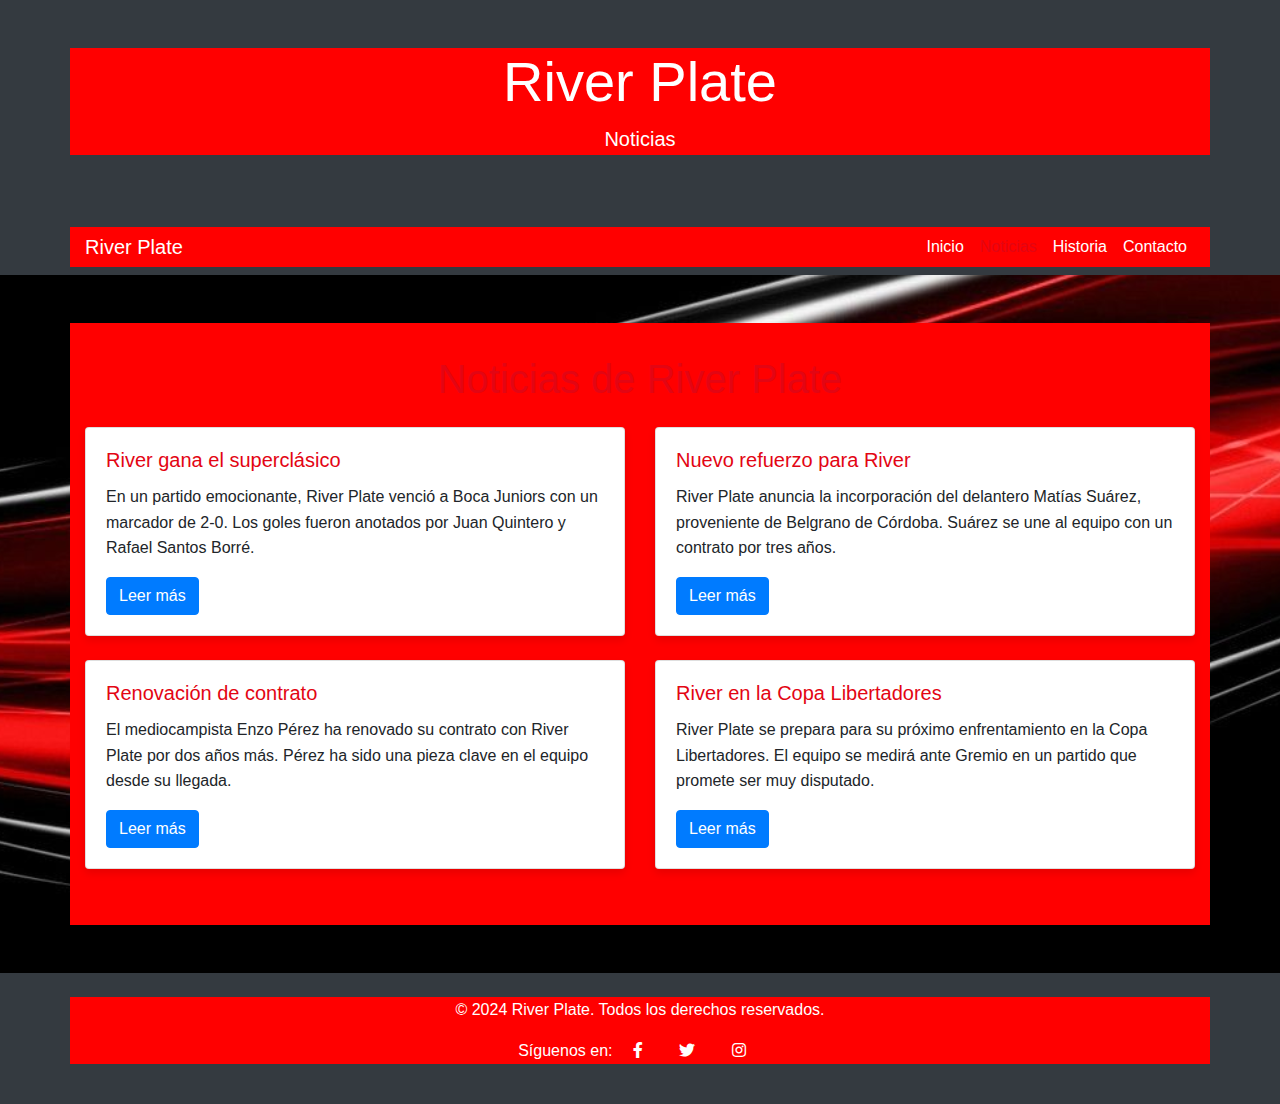
<file: Public/views/enzo-LAPTOP-CBJHPNFM.html>
<!DOCTYPE html>
<html lang="es">
<head>
    <meta charset="UTF-8">
    <meta name="viewport" content="width=device-width, initial-scale=1.0">
    <title>Noticias - River Plate</title>
    <link rel="stylesheet" href="/Public/css/enzo.css">
    <link href="https://stackpath.bootstrapcdn.com/bootstrap/4.5.2/css/bootstrap.min.css" rel="stylesheet">
    <link href="https://cdnjs.cloudflare.com/ajax/libs/font-awesome/5.15.3/css/all.min.css" rel="stylesheet">
</head>
<body>
    <header class="bg-dark text-white text-center py-5">
        <div class="container">
            <h1 class="display-4">River Plate</h1>
            <p class="lead">Noticias</p>
        </div>
    </header>

    <nav class="navbar navbar-expand-lg navbar-dark bg-dark">
        <div class="container">
            <a class="navbar-brand" href="#">River Plate</a>
            <button class="navbar-toggler" type="button" data-toggle="collapse" data-target="#navbarNav" aria-controls="navbarNav" aria-expanded="false" aria-label="Toggle navigation">
                <span class="navbar-toggler-icon"></span>
            </button>
            <div class="collapse navbar-collapse" id="navbarNav">
                <ul class="navbar-nav ml-auto">
                    <li class="nav-item">
                        <a class="nav-link" href="/index.html">Inicio</a>
                    </li>
                    <li class="nav-item active">
                        <a class="nav-link" href="/Public/views/enzo.html">Noticias</a>
                    </li>
                    <li class="nav-item">
                        <a class="nav-link" href="/Public/views/historia.html">Historia</a>
                    </li>
                    <li class="nav-item">
                        <a class="nav-link" href="/Public/views/river.html">Contacto</a>
                    </li>
                </ul>
            </div>
        </div>
    </nav>

    <main class="container my-5">
        <h1 class="mb-4 text-center">Noticias de River Plate</h1>

        <div class="row">
            <div class="col-md-6 mb-4">
                <div class="card">
                    <div class="card-body">
                        <h5 class="card-title">River gana el superclásico</h5>
                        <p class="card-text">En un partido emocionante, River Plate venció a Boca Juniors con un marcador de 2-0. Los goles fueron anotados por Juan Quintero y Rafael Santos Borré.</p>
                        <a href="#" class="btn btn-primary">Leer más</a>
                    </div>
                </div>
            </div>

            <div class="col-md-6 mb-4">
                <div class="card">
                    <div class="card-body">
                        <h5 class="card-title">Nuevo refuerzo para River</h5>
                        <p class="card-text">River Plate anuncia la incorporación del delantero Matías Suárez, proveniente de Belgrano de Córdoba. Suárez se une al equipo con un contrato por tres años.</p>
                        <a href="#" class="btn btn-primary">Leer más</a>
                    </div>
                </div>
            </div>

            <div class="col-md-6 mb-4">
                <div class="card">
                    <div class="card-body">
                        <h5 class="card-title">Renovación de contrato</h5>
                        <p class="card-text">El mediocampista Enzo Pérez ha renovado su contrato con River Plate por dos años más. Pérez ha sido una pieza clave en el equipo desde su llegada.</p>
                        <a href="#" class="btn btn-primary">Leer más</a>
                    </div>
                </div>
            </div>

            <div class="col-md-6 mb-4">
                <div class="card">
                    <div class="card-body">
                        <h5 class="card-title">River en la Copa Libertadores</h5>
                        <p class="card-text">River Plate se prepara para su próximo enfrentamiento en la Copa Libertadores. El equipo se medirá ante Gremio en un partido que promete ser muy disputado.</p>
                        <a href="#" class="btn btn-primary">Leer más</a>
                    </div>
                </div>
            </div>
        </div>
    </main>

    <footer class="bg-dark text-white py-4">
        <div class="container text-center">
            <p>© 2024 River Plate. Todos los derechos reservados.</p>
            <p>Síguenos en:
                <a href="#" class="text-white"><i class="fab fa-facebook-f mx-2"></i></a>
                <a href="#" class="text-white"><i class="fab fa-twitter mx-2"></i></a>
                <a href="#" class="text-white"><i class="fab fa-instagram mx-2"></i></a>
            </p>
        </div>
    </footer>

    <script src="https://code.jquery.com/jquery-3.5.1.slim.min.js"></script>
    <script src="https://cdn.jsdelivr.net/npm/@popperjs/core@2.5.2/dist/umd/popper.min.js"></script>
    <script src="https://stackpath.bootstrapcdn.com/bootstrap/4.5.2/js/bootstrap.min.js"></script>
</body>
</html>
</file>
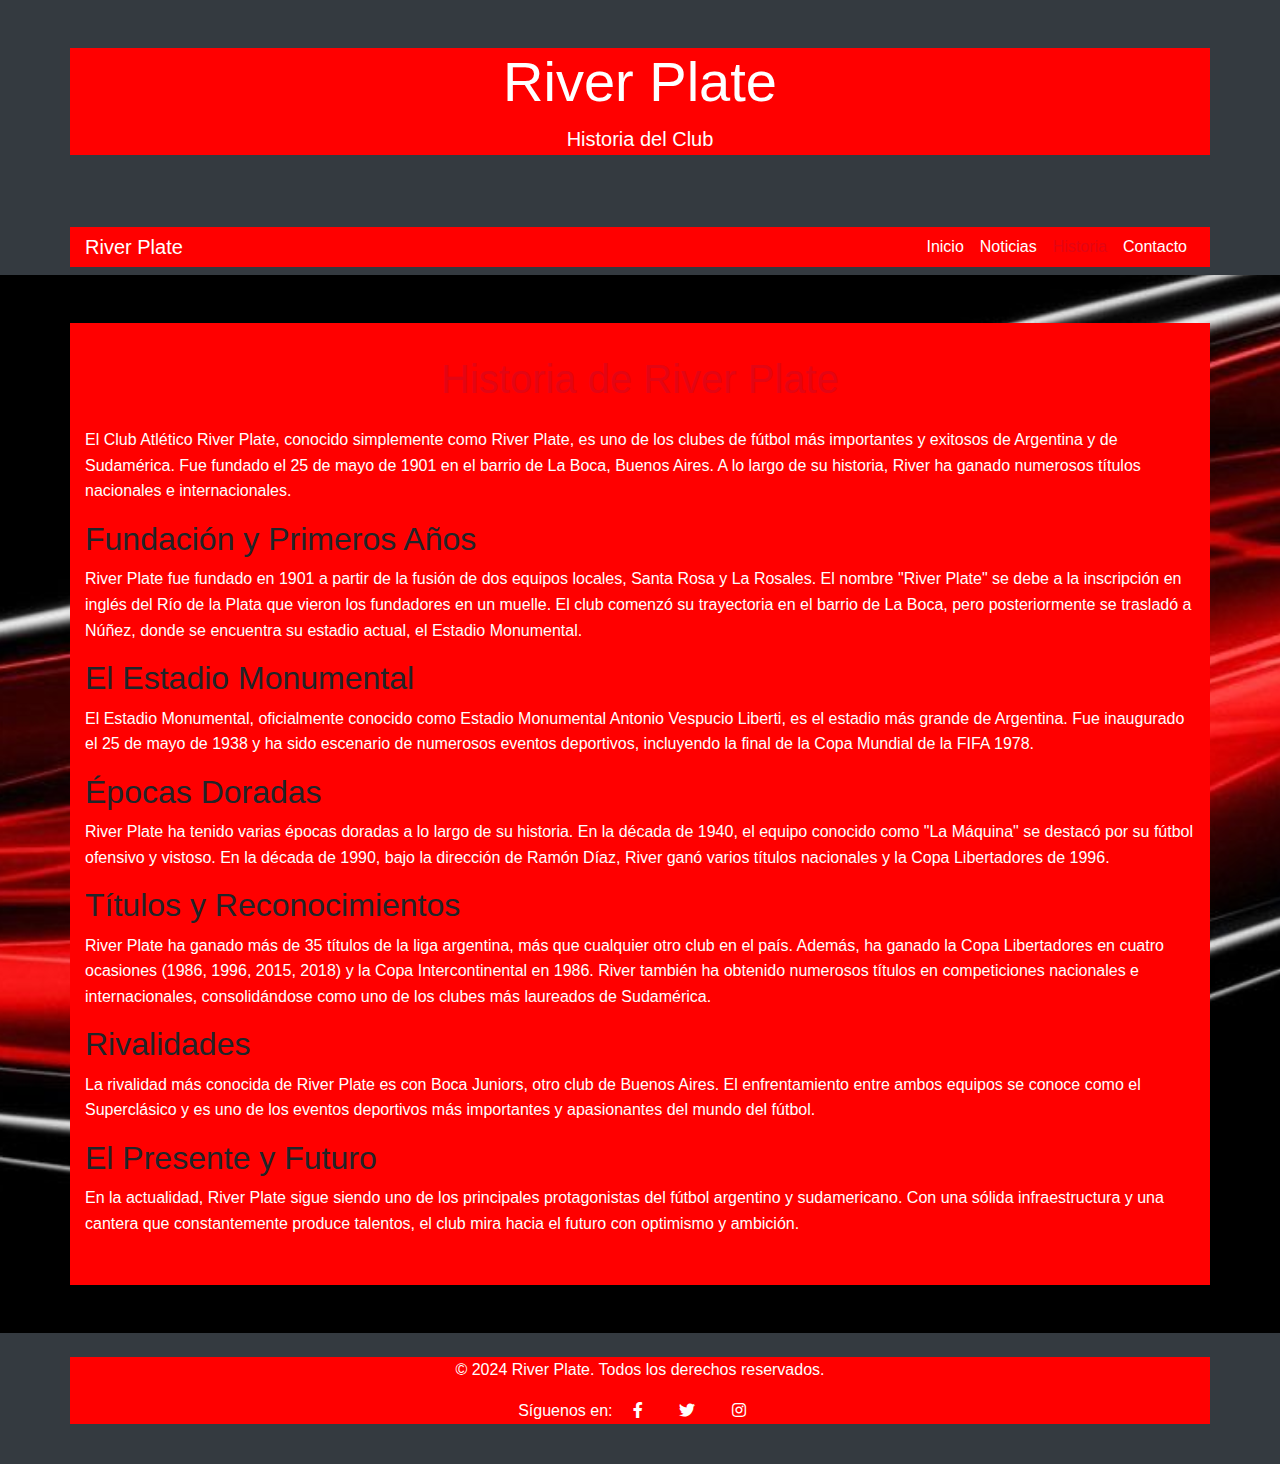
<file: Public/views/historia-LAPTOP-CBJHPNFM.html>
<!DOCTYPE html>
<html lang="es">
<head>
    <meta charset="UTF-8">
    <meta name="viewport" content="width=device-width, initial-scale=1.0">
    <title>Historia de River Plate</title>
    <link rel="stylesheet" href="/Public/css/enzo.css">
    <link href="https://stackpath.bootstrapcdn.com/bootstrap/4.5.2/css/bootstrap.min.css" rel="stylesheet">
    <link href="https://cdnjs.cloudflare.com/ajax/libs/font-awesome/5.15.3/css/all.min.css" rel="stylesheet">
</head>
<body>
    <header class="bg-dark text-white text-center py-5">
        <div class="container">
            <h1 class="display-4">River Plate</h1>
            <p class="lead">Historia del Club</p>
        </div>
    </header>

    <nav class="navbar navbar-expand-lg navbar-dark bg-dark">
        <div class="container">
            <a class="navbar-brand" href="#">River Plate</a>
            <button class="navbar-toggler" type="button" data-toggle="collapse" data-target="#navbarNav" aria-controls="navbarNav" aria-expanded="false" aria-label="Toggle navigation">
                <span class="navbar-toggler-icon"></span>
            </button>
            <div class="collapse navbar-collapse" id="navbarNav">
                <ul class="navbar-nav ml-auto">
                    <li class="nav-item">
                        <a class="nav-link" href="/index.html">Inicio</a>
                    </li>
                    <li class="nav-item">
                        <a class="nav-link" href="/Public/views/enzo.html">Noticias</a>
                    </li>
                    <li class="nav-item active">
                        <a class="nav-link" href="/Public/views/historia.html">Historia</a>
                    </li>
                    <li class="nav-item">
                        <a class="nav-link" href="/Public/views/river.html">Contacto</a>
                    </li>
                </ul>
            </div>
        </div>
    </nav>

    <main class="container my-5">
        <h1 class="mb-4 text-center">Historia de River Plate</h1>
        <p class="enzo2">
            El Club Atlético River Plate, conocido simplemente como River Plate, es uno de los clubes de fútbol más importantes y exitosos de Argentina y de Sudamérica. Fue fundado el 25 de mayo de 1901 en el barrio de La Boca, Buenos Aires. A lo largo de su historia, River ha ganado numerosos títulos nacionales e internacionales.
        </p>
        <h2>Fundación y Primeros Años</h2>
        <p class="enzo2">
            River Plate fue fundado en 1901 a partir de la fusión de dos equipos locales, Santa Rosa y La Rosales. El nombre "River Plate" se debe a la inscripción en inglés del Río de la Plata que vieron los fundadores en un muelle. El club comenzó su trayectoria en el barrio de La Boca, pero posteriormente se trasladó a Núñez, donde se encuentra su estadio actual, el Estadio Monumental.
        </p>
        <h2>El Estadio Monumental</h2>
        <p class="enzo2">
            El Estadio Monumental, oficialmente conocido como Estadio Monumental Antonio Vespucio Liberti, es el estadio más grande de Argentina. Fue inaugurado el 25 de mayo de 1938 y ha sido escenario de numerosos eventos deportivos, incluyendo la final de la Copa Mundial de la FIFA 1978.
        </p>
        <h2>Épocas Doradas</h2>
        <p class="enzo2">
            River Plate ha tenido varias épocas doradas a lo largo de su historia. En la década de 1940, el equipo conocido como "La Máquina" se destacó por su fútbol ofensivo y vistoso. En la década de 1990, bajo la dirección de Ramón Díaz, River ganó varios títulos nacionales y la Copa Libertadores de 1996.
        </p>
        <h2>Títulos y Reconocimientos</h2>
        <p class="enzo2">
            River Plate ha ganado más de 35 títulos de la liga argentina, más que cualquier otro club en el país. Además, ha ganado la Copa Libertadores en cuatro ocasiones (1986, 1996, 2015, 2018) y la Copa Intercontinental en 1986. River también ha obtenido numerosos títulos en competiciones nacionales e internacionales, consolidándose como uno de los clubes más laureados de Sudamérica.
        </p>
        <h2>Rivalidades</h2>
        <p class="enzo2">
            La rivalidad más conocida de River Plate es con Boca Juniors, otro club de Buenos Aires. El enfrentamiento entre ambos equipos se conoce como el Superclásico y es uno de los eventos deportivos más importantes y apasionantes del mundo del fútbol.
        </p>
        <h2>El Presente y Futuro</h2>
        <p class="enzo2">
            En la actualidad, River Plate sigue siendo uno de los principales protagonistas del fútbol argentino y sudamericano. Con una sólida infraestructura y una cantera que constantemente produce talentos, el club mira hacia el futuro con optimismo y ambición.
        </p>
    </main>

    <footer class="bg-dark text-white py-4">
        <div class="container text-center">
            <p>© 2024 River Plate. Todos los derechos reservados.</p>
            <p>Síguenos en:
                <a href="#" class="text-white"><i class="fab fa-facebook-f mx-2"></i></a>
                <a href="#" class="text-white"><i class="fab fa-twitter mx-2"></i></a>
                <a href="#" class="text-white"><i class="fab fa-instagram mx-2"></i></a>
            </p>
        </div>
    </footer>

    <script src="https://code.jquery.com/jquery-3.5.1.slim.min.js"></script>
    <script src="https://cdn.jsdelivr.net/npm/@popperjs/core@2.5.2/dist/umd/popper.min.js"></script>
    <script src="https://stackpath.bootstrapcdn.com/bootstrap/4.5.2/js/bootstrap.min.js"></script>
</body>
</html>
</file>
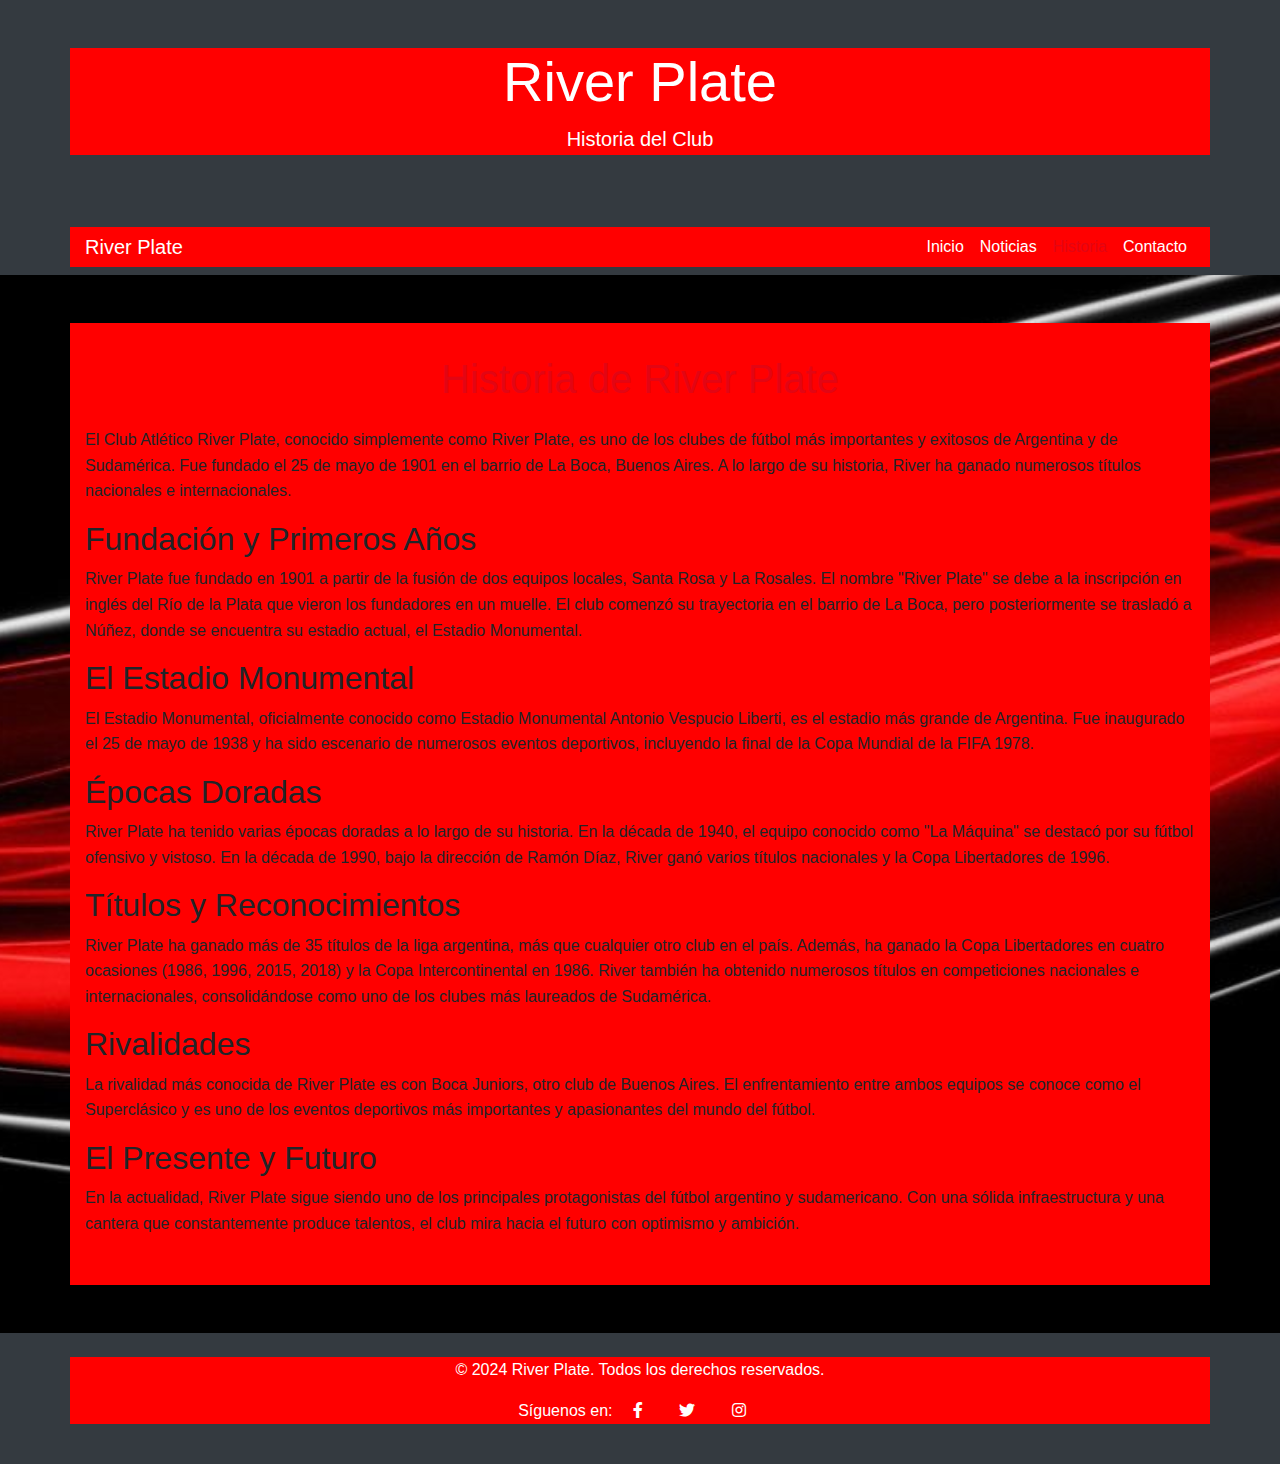
<file: Public/views/historia.html>
<!DOCTYPE html>
<html lang="es">
<head>
    <meta charset="UTF-8">
    <meta name="viewport" content="width=device-width, initial-scale=1.0">
    <title>Historia de River Plate</title>
    <link rel="stylesheet" href="../css/enzo.css">
    <link href="https://stackpath.bootstrapcdn.com/bootstrap/4.5.2/css/bootstrap.min.css" rel="stylesheet">
    <link href="https://cdnjs.cloudflare.com/ajax/libs/font-awesome/5.15.3/css/all.min.css" rel="stylesheet">
</head>
<body>
    <header class="bg-dark text-white text-center py-5">
        <div class="container">
            <h1 class="display-4">River Plate</h1>
            <p class="lead">Historia del Club</p>
        </div>
    </header>

    <nav class="navbar navbar-expand-lg navbar-dark bg-dark">
        <div class="container">
            <a class="navbar-brand" href="#">River Plate</a>
            <button class="navbar-toggler" type="button" data-toggle="collapse" data-target="#navbarNav" aria-controls="navbarNav" aria-expanded="false" aria-label="Toggle navigation">
                <span class="navbar-toggler-icon"></span>
            </button>
            <div class="collapse navbar-collapse" id="navbarNav">
                <ul class="navbar-nav ml-auto">
                    <li class="nav-item">
                        <a class="nav-link" href="../../index.html">Inicio</a>
                    </li>
                    <li class="nav-item">
                        <a class="nav-link" href="./Noticias.html">Noticias</a>
                    </li>
                    <li class="nav-item active">
                        <a class="nav-link" href="./historia.html">Historia</a>
                    </li>
                    <li class="nav-item">
                        <a class="nav-link" href="./Contacto.html">Contacto</a>
                    </li>
                </ul>
            </div>
        </div>
    </nav>

    <main class="container my-5">
        <h1 class="mb-4 text-center">Historia de River Plate</h1>
        <p>
            El Club Atlético River Plate, conocido simplemente como River Plate, es uno de los clubes de fútbol más importantes y exitosos de Argentina y de Sudamérica. Fue fundado el 25 de mayo de 1901 en el barrio de La Boca, Buenos Aires. A lo largo de su historia, River ha ganado numerosos títulos nacionales e internacionales.
        </p>
        <h2>Fundación y Primeros Años</h2>
        <p>
            River Plate fue fundado en 1901 a partir de la fusión de dos equipos locales, Santa Rosa y La Rosales. El nombre "River Plate" se debe a la inscripción en inglés del Río de la Plata que vieron los fundadores en un muelle. El club comenzó su trayectoria en el barrio de La Boca, pero posteriormente se trasladó a Núñez, donde se encuentra su estadio actual, el Estadio Monumental.
        </p>
        <h2>El Estadio Monumental</h2>
        <p>
            El Estadio Monumental, oficialmente conocido como Estadio Monumental Antonio Vespucio Liberti, es el estadio más grande de Argentina. Fue inaugurado el 25 de mayo de 1938 y ha sido escenario de numerosos eventos deportivos, incluyendo la final de la Copa Mundial de la FIFA 1978.
        </p>
        <h2>Épocas Doradas</h2>
        <p>
            River Plate ha tenido varias épocas doradas a lo largo de su historia. En la década de 1940, el equipo conocido como "La Máquina" se destacó por su fútbol ofensivo y vistoso. En la década de 1990, bajo la dirección de Ramón Díaz, River ganó varios títulos nacionales y la Copa Libertadores de 1996.
        </p>
        <h2>Títulos y Reconocimientos</h2>
        <p>
            River Plate ha ganado más de 35 títulos de la liga argentina, más que cualquier otro club en el país. Además, ha ganado la Copa Libertadores en cuatro ocasiones (1986, 1996, 2015, 2018) y la Copa Intercontinental en 1986. River también ha obtenido numerosos títulos en competiciones nacionales e internacionales, consolidándose como uno de los clubes más laureados de Sudamérica.
        </p>
        <h2>Rivalidades</h2>
        <p>
            La rivalidad más conocida de River Plate es con Boca Juniors, otro club de Buenos Aires. El enfrentamiento entre ambos equipos se conoce como el Superclásico y es uno de los eventos deportivos más importantes y apasionantes del mundo del fútbol.
        </p>
        <h2>El Presente y Futuro</h2>
        <p>
            En la actualidad, River Plate sigue siendo uno de los principales protagonistas del fútbol argentino y sudamericano. Con una sólida infraestructura y una cantera que constantemente produce talentos, el club mira hacia el futuro con optimismo y ambición.
        </p>
    </main>

    <footer class="bg-dark text-white py-4">
        <div class="container text-center">
            <p>© 2024 River Plate. Todos los derechos reservados.</p>
            <p>Síguenos en:
                <a href="https://www.facebook.com/riverplateoficial/" class="text-white"><i class="fab fa-facebook-f mx-2"></i></a>
                <a href="https://x.com/RiverPlate?mx=2" class="text-white"><i class="fab fa-twitter mx-2"></i></a>
                <a href="https://www.instagram.com/riverplate/" class="text-white"><i class="fab fa-instagram mx-2"></i></a>
            </p>
        </div>
    </footer>

    <script src="https://code.jquery.com/jquery-3.5.1.slim.min.js"></script>
    <script src="https://cdn.jsdelivr.net/npm/@popperjs/core@2.5.2/dist/umd/popper.min.js"></script>
    <script src="https://stackpath.bootstrapcdn.com/bootstrap/4.5.2/js/bootstrap.min.js"></script>
</body>
</html>
</file>
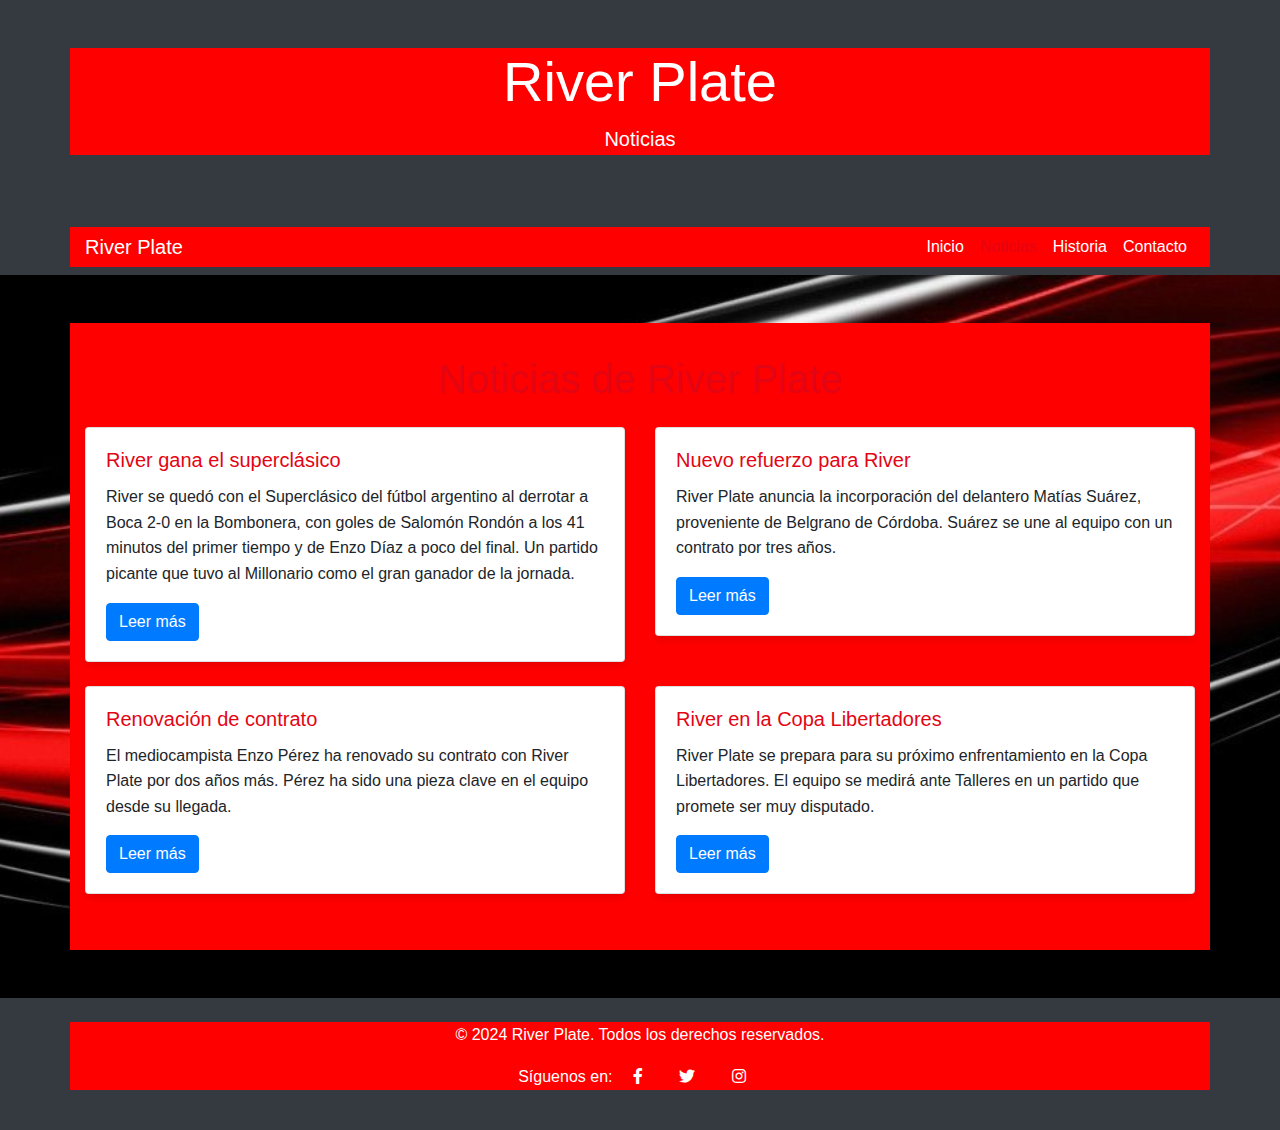
<file: Public/views/Noticias.html>
<!DOCTYPE html>
<html lang="es">
<head>
    <meta charset="UTF-8">
    <meta name="viewport" content="width=device-width, initial-scale=1.0">
    <title>Noticias - River Plate</title>
    <link rel="stylesheet" href="../css/enzo.css">
    <link href="https://stackpath.bootstrapcdn.com/bootstrap/4.5.2/css/bootstrap.min.css" rel="stylesheet">
    <link href="https://cdnjs.cloudflare.com/ajax/libs/font-awesome/5.15.3/css/all.min.css" rel="stylesheet">
</head>
<body>
    <header class="bg-dark text-white text-center py-5">
        <div class="container">
            <h1 class="display-4">River Plate</h1>
            <p class="lead">Noticias</p>
        </div>
    </header>

    <nav class="navbar navbar-expand-lg navbar-dark bg-dark">
        <div class="container">
            <a class="navbar-brand" href="#">River Plate</a>
            <button class="navbar-toggler" type="button" data-toggle="collapse" data-target="#navbarNav" aria-controls="navbarNav" aria-expanded="false" aria-label="Toggle navigation">
                <span class="navbar-toggler-icon"></span>
            </button>
            <div class="collapse navbar-collapse" id="navbarNav">
                <ul class="navbar-nav ml-auto">
                    <li class="nav-item">
                        <a class="nav-link" href="../../index.html">Inicio</a>
                    </li>
                    <li class="nav-item active">
                        <a class="nav-link" href="./Noticias.html">Noticias</a>
                    </li>
                    <li class="nav-item">
                        <a class="nav-link" href="./historia.html">Historia</a>
                    </li>
                    <li class="nav-item">
                        <a class="nav-link" href="./Contacto.html">Contacto</a>
                    </li>
                </ul>
            </div>
        </div>
    </nav>

    <main class="container my-5">
        <h1 class="mb-4 text-center">Noticias de River Plate</h1>

        <div class="row">
            <div class="col-md-6 mb-4">
                <div class="card">
                    <div class="card-body">
                        <h5 class="card-title">River gana el superclásico</h5>
                        <p class="card-text">River se quedó con el Superclásico del fútbol argentino al derrotar a Boca 2-0 en la Bombonera, con goles de Salomón Rondón a los 41 minutos del primer tiempo y de Enzo Díaz a poco del final. Un partido picante que tuvo al Millonario como el gran ganador de la jornada.</p>
                        <a href="https://tn.com.ar/deportes/futbol/2023/10/01/superclasico-picante-boca-y-river-juegan-un-partido-clave-para-sus-aspiraciones-en-la-copa-de-la-liga/" class="btn btn-primary">Leer más</a>
                    </div>
                </div>
            </div>

            <div class="col-md-6 mb-4">
                <div class="card">
                    <div class="card-body">
                        <h5 class="card-title">Nuevo refuerzo para River</h5>
                        <p class="card-text">River Plate anuncia la incorporación del delantero Matías Suárez, proveniente de Belgrano de Córdoba. Suárez se une al equipo con un contrato por tres años.</p>
                        <a href="https://www.cariverplate.com.ar/matias-suarez-nuevo-jugador-de-river-plate" class="btn btn-primary">Leer más</a>
                    </div>
                </div>
            </div>

            <div class="col-md-6 mb-4">
                <div class="card">
                    <div class="card-body">
                        <h5 class="card-title">Renovación de contrato</h5>
                        <p class="card-text">El mediocampista Enzo Pérez ha renovado su contrato con River Plate por dos años más. Pérez ha sido una pieza clave en el equipo desde su llegada.</p>
                        <a href="https://www.tycsports.com/river-plate/river-enzo-perez-contrato-renovo-2023-id336915.html" class="btn btn-primary">Leer más</a>
                    </div>
                </div>
            </div>

            <div class="col-md-6 mb-4">
                <div class="card">
                    <div class="card-body">
                        <h5 class="card-title">River en la Copa Libertadores</h5>
                        <p class="card-text">River Plate se prepara para su próximo enfrentamiento en la Copa Libertadores. El equipo se medirá ante Talleres en un partido que promete ser muy disputado.</p>
                        <a href="https://www.tycsports.com/river-plate/cuando-juega-river-por-los-octavos-de-final-de-la-copa-libertadores-id588335.html" class="btn btn-primary">Leer más</a>
                    </div>
                </div>
            </div>
        </div>
    </main>

    <footer class="bg-dark text-white py-4">
        <div class="container text-center">
            <p>© 2024 River Plate. Todos los derechos reservados.</p>
            <p>Síguenos en:
                <a href="https://www.facebook.com/riverplateoficial/" class="text-white"><i class="fab fa-facebook-f mx-2"></i></a>
                <a href="https://x.com/RiverPlate?mx=2" class="text-white"><i class="fab fa-twitter mx-2"></i></a>
                <a href="https://www.instagram.com/riverplate/" class="text-white"><i class="fab fa-instagram mx-2"></i></a>
            </p>
        </div>
    </footer>

    <script src="https://code.jquery.com/jquery-3.5.1.slim.min.js"></script>
    <script src="https://cdn.jsdelivr.net/npm/@popperjs/core@2.5.2/dist/umd/popper.min.js"></script>
    <script src="https://stackpath.bootstrapcdn.com/bootstrap/4.5.2/js/bootstrap.min.js"></script>
</body>
</html>
</file>
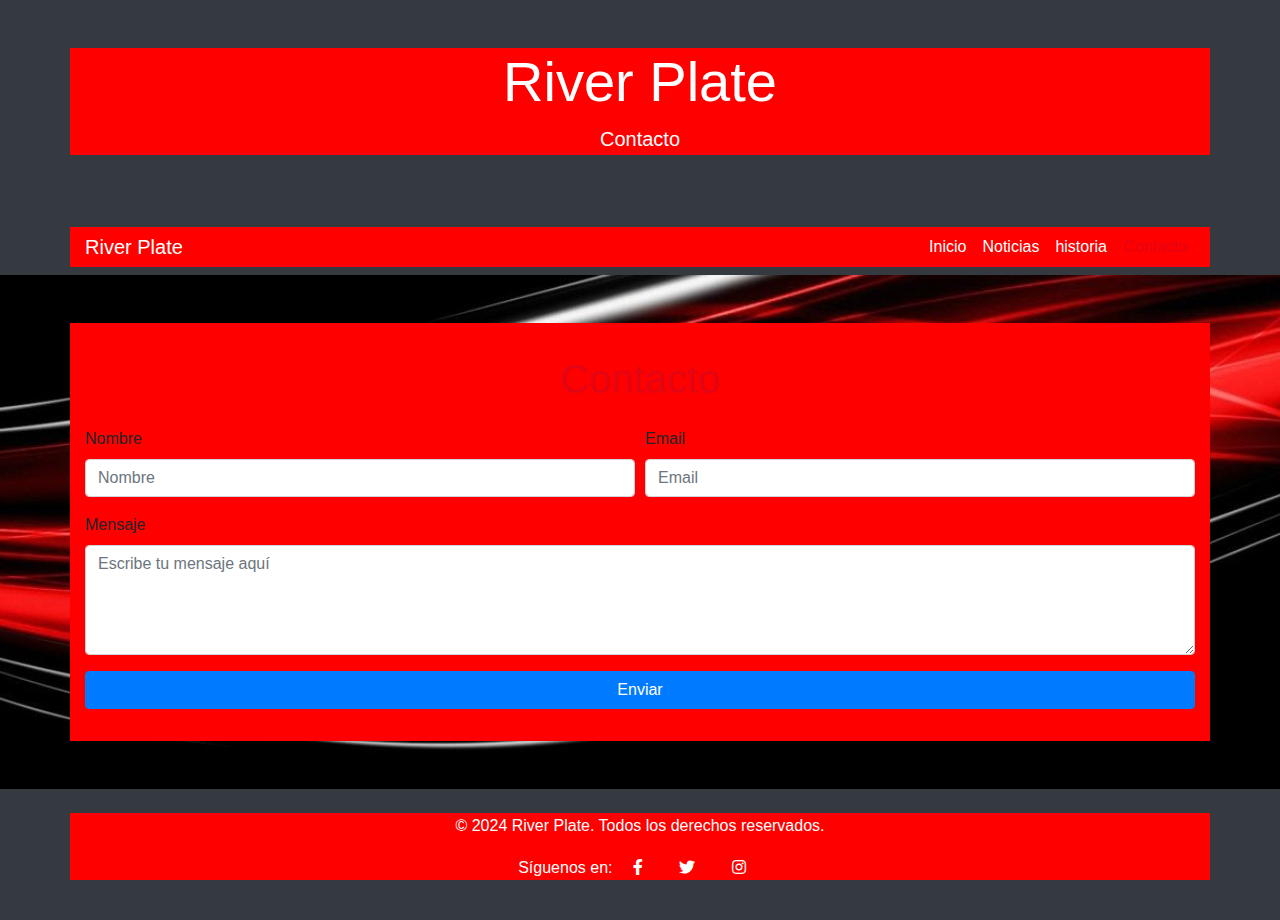
<file: Public/views/river-LAPTOP-CBJHPNFM.html>
<!DOCTYPE html>
<html lang="es">
<head>
    <meta charset="UTF-8">
    <meta name="viewport" content="width=device-width, initial-scale=1.0">
    <title>Contacto - River Plate</title>
    <link rel="stylesheet" href="/Public/css/enzo.css">
    <link href="https://stackpath.bootstrapcdn.com/bootstrap/4.5.2/css/bootstrap.min.css" rel="stylesheet">
    <link href="https://cdnjs.cloudflare.com/ajax/libs/font-awesome/5.15.3/css/all.min.css" rel="stylesheet">
</head>
<body>
    <header class="bg-dark text-white text-center py-5">
        <div class="container">
            <h1 class="display-4">River Plate</h1>
            <p class="lead">Contacto</p>
        </div>
    </header>

    <nav class="navbar navbar-expand-lg navbar-dark bg-dark">
        <div class="container">
            <a class="navbar-brand" href="#">River Plate</a>
            <button class="navbar-toggler" type="button" data-toggle="collapse" data-target="#navbarNav" aria-controls="navbarNav" aria-expanded="false" aria-label="Toggle navigation">
                <span class="navbar-toggler-icon"></span>
            </button>
            <div class="collapse navbar-collapse" id="navbarNav">
                <ul class="navbar-nav ml-auto">
                    <li class="nav-item">
                        <a class="nav-link" href="/index.html">Inicio</a>
                    </li>
                    <li class="nav-item">
                        <a class="nav-link" href="/Public/views/enzo.html">Noticias</a>
                    </li>
                    <li class="nav-item">
                        <a class="nav-link" href="/Public/views/historia.html">historia</a>
                    </li>
                    <li class="nav-item active">
                        <a class="nav-link" href="/Public/views/river.html">Contacto</a>
                    </li>
                </ul>
            </div>
        </div>
    </nav>

    <main class="container my-5">
        <h1 class="mb-4 text-center">Contacto</h1>
        <form>
            <div class="form-row">
                <div class="form-group col-md-6">
                    <label for="nombre">Nombre</label>
                    <input type="text" class="form-control" id="nombre" placeholder="Nombre" required>
                </div>
                <div class="form-group col-md-6">
                    <label for="email">Email</label>
                    <input type="email" class="form-control" id="email" placeholder="Email" required>
                </div>
            </div>
            <div class="form-group">
                <label for="mensaje">Mensaje</label>
                <textarea class="form-control" id="mensaje" rows="4" placeholder="Escribe tu mensaje aquí" required></textarea>
            </div>
            <button type="submit" class="btn btn-primary btn-block">Enviar</button>
        </form>
    </main>

    <footer class="bg-dark text-white py-4">
        <div class="container text-center">
            <p>© 2024 River Plate. Todos los derechos reservados.</p>
            <p>Síguenos en:
                <a href="#" class="text-white"><i class="fab fa-facebook-f mx-2"></i></a>
                <a href="#" class="text-white"><i class="fab fa-twitter mx-2"></i></a>
                <a href="#" class="text-white"><i class="fab fa-instagram mx-2"></i></a>
            </p>
        </div>
    </footer>

    <script src="https://code.jquery.com/jquery-3.5.1.slim.min.js"></script>
    <script src="https://cdn.jsdelivr.net/npm/@popperjs/core@2.5.2/dist/umd/popper.min.js"></script>
    <script src="https://stackpath.bootstrapcdn.com/bootstrap/4.5.2/js/bootstrap.min.js"></script>
</body>
</html>
</file>
<file: Public/css/enzo.css>
/* Reset some default browser styles */
body, h1, h2, h3, p {
    margin: 0;
    padding: 0;
}

body {
    font-family: Arial, sans-serif;
    background-color: #f8f9fa; 
    color: #333; 
}


header .logo {
    width: 100px;
    margin-bottom: 1rem;
}

header h1 {
    font-size: 3rem;
    font-weight: bold;
}

header p {
    font-size: 1.5rem;
}

/* Navigation bar styles */
.navbar {
    background-color: #333; /* Dark background for the navbar */
}

.navbar-brand, .nav-link {
    color: white !important;
}

.navbar-brand:hover, .nav-link:hover {
    color: #e30513 !important; /* River Plate red on hover */
}

.nav-item.active .nav-link {
    color: #e30513 !important; /* Active link color */
}

/* Main content styles */
main {
    padding: 2rem 0;
}

h1.text-center {
    color: #e30513; /* River Plate red for main titles */
    margin-bottom: 2rem;
}

p {
    margin-bottom: 1rem;
    line-height: 1.6;
}

/* Card styles for the news section */
.card {
    border: none;
    box-shadow: 0 4px 8px rgba(0, 0, 0, 0.1);
    transition: transform 0.3s, box-shadow 0.3s;
}

.card:hover {
    transform: translateY(-5px);
    box-shadow: 0 8px 16px rgba(0, 0, 0, 0.2);
}

.card-title {
    color: #e30513; 
}

.btn-primary {
    background-color: #e30513;
    border-color: #e30513;
}

.btn-primary:hover {
    background-color: #d00412;
    border-color: #d00412;
}

/* Footer styles */
footer {
    background-color: #333;
    color: white;
    text-align: center;
    padding: 1rem 0;
}

footer a {
    color: white;
    margin: 0 0.5rem;
}

footer a:hover {
    color: #e30513; 
}

.footer-logo {
    width: 10px;
    margin-top: 1rem;
}

.mt-4 {
    margin-top: 2rem;
}

.mb-4 {
    margin-bottom: 2rem;
}
body{
    margin: 0;
    padding: 0;
    background: url(/Public/Img/40786.jpg);   
    background-size: cover;
    background-position: center;
    font-family: sans-serif;
}

.enzo2 {
    color: white;
}

.container {
    background-color: red;
}
</file>
